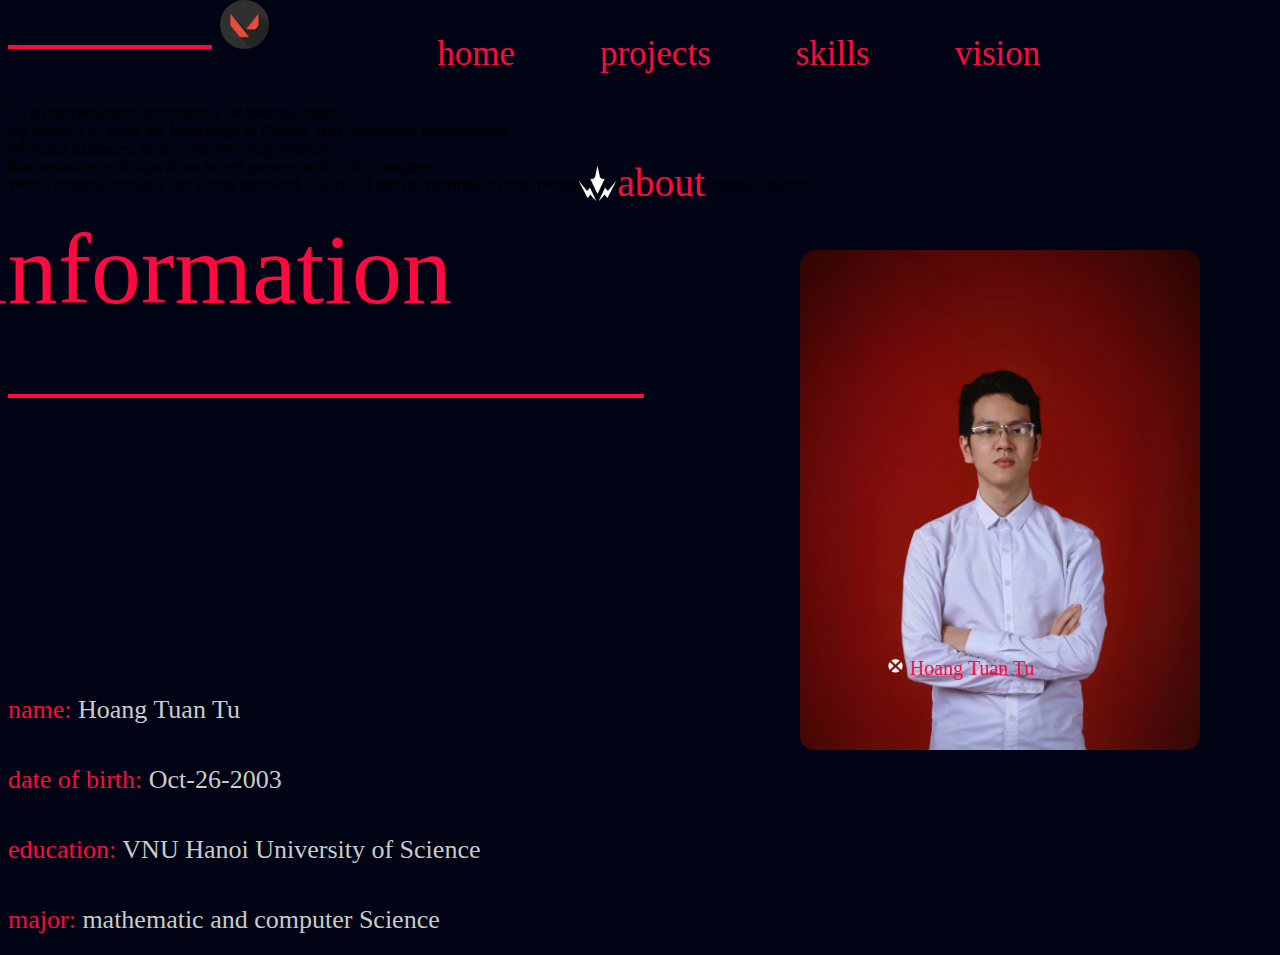
<file: about.html>
<!DOCTYPE html>
<html lang="en">

<head>
  <meta charset="UTF-8">
  <meta name="viewport" content="width=device-width, initial-scale=1.0">
  <title>About | Grizmo</title>
  <link rel="stylesheet" href="style.css">
  <script src="script.js" defer></script>
  <link rel="icon" href="Assets/Component/Logo.png">
</head>

<body>

  <div class="aboutPage">
    <nav class="Frame44-nav">
      <ul><a class="nav44" href="index.html" onclick="checkNavigation('index.html')">home</a></ul>
      <ul><a class="nav44" href="project.html">projects</a></ul>
      <ul><a class="nav44" href="skill.html">skills</a></ul>
      <ul><a class="nav44" href="vision.html">vision</a></ul>
    </nav>

    <div class="contentAbout">
      <!-- line1 -->
      <div class="Line" style="width: 200px; left: 0; top: -55px;"></div>
      <img class="VBugNegativeOffWhite" style="width: 50px; height: 50px; left: 220px; top: 0px; position: absolute"
        src="Assets/Component/V_Bug_Negative_Off-White.png" />

      <div class="Frame45"
        style="height: 200px; padding-top: 5px; padding-bottom: 4px; padding-left: 8px; left: 614px; top: 128px; position: absolute; justify-content: flex-start; align-items: flex-start; gap: 13px; display: inline-flex">
        <div class="Abilities"
          style="width: 39px; height: fit-content; justify-content: center; align-items: center; display: flex">
          <img class="QSovaShockBolt" style="width: 39px; height: fit-content;" src="Assets/Component/Abilities.png" />
          <div class="Type1" style="width: 152.73px; height: fit-content; font-size: 39.49px;  line-height: 100px;">
            about
          </div>
        </div>
      </div>

      <div class="aboutdecription">
        As an inexperienced Information Technology intern, <br>my desire is to apply my knowledge of Python, Java,
        JavaScript programming, <br> relational databases, object-oriented programming,
        <br> data structures and algorithms to real projects within the company.
        <br>With a dynamic mindset and strong teamwork abilities, I aim to
        contribute to both personal growth and the company's success.
      </div>
    </div>

    <div class="Line" style="width: 50%; top: 200px;"></div>

    <div class="information">

      <div class="Group1">
        <div class="TheFolio" style="left: -20px; color: #FE0940;">information</div>

        <div class="Tittle" style="top: 75%;">
          <span>name: </span><span style="color: #CBCBCB;">Hoang Tuan Tu<br></span>
          <span>date of birth: </span><span style="color: #CBCBCB;">Oct-26-2003</br></span>
          <span>education: </span><span style="color: #CBCBCB;">VNU Hanoi University of Science</br></span>
          <span>major: </span><span style="color: #CBCBCB;">mathematic and computer Science</br></span>
        </div>

      </div>

      <div class="Component1">
        <img class="SelfPicture" src="Assets/Image/piture2.png" alt="SelfPicture" />
        <div class="Name">
          Hoang Tuan Tu </div>
        <img class="Classes" src="Assets/Component/Classes.png"
          style="width: 14.21px; height: 14.21px; left: 88.41px; top: 409.25px; position: absolute; justify-content: center; align-items: center; display: inline-flex">
        </img>
      </div>

    </div>
  </div>

</body>

</html>
</file>
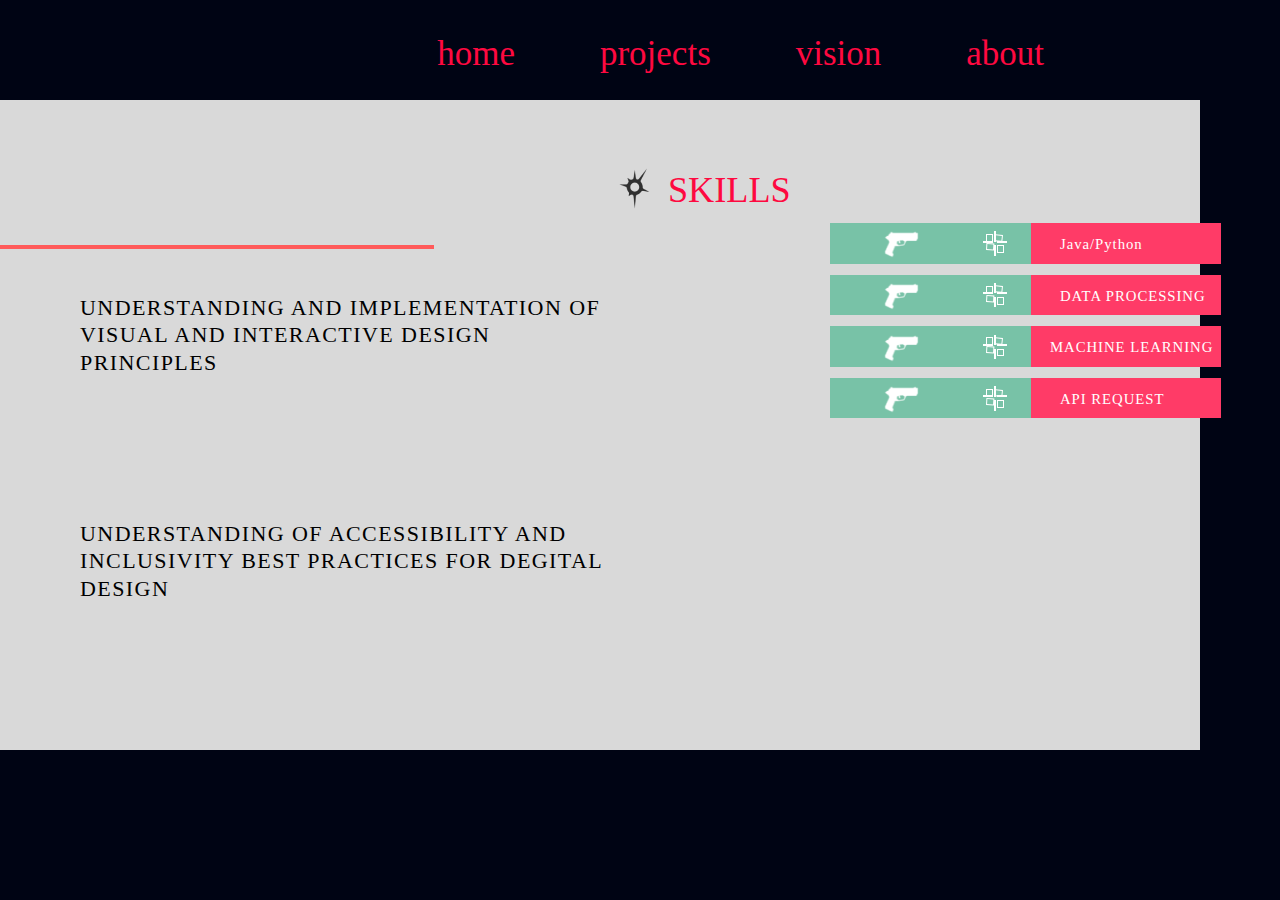
<file: skill.html>
<!DOCTYPE html>
<html lang="en">

<head>
    <meta charset="UTF-8">
    <meta name="viewport" content="width=device-width, initial-scale=1.0">
    <title>Skill | Grizmo</title>
    <link rel="stylesheet" href="style.css">
    <script src="script.js"></script>
    <link rel="icon" href="Assets/Component/Logo.png">
</head>

<body>
    <nav class="Frame44-nav">
        <ul><a class="nav44" href="index.html">home </a></ul>
        <ul><a class="nav44" href="project.html">projects</a></ul>
        <ul><a class="nav44" href="vision.html">vision</a></ul>
        <ul><a class="nav44" href="about.html">about</a></ul>
    </nav>


    <div class="Skills"
        style="width: 1200px; height: 650px; left: 0px; top: 100px; position: absolute; background: #D9D9D9">
        <div class="Component2"
            style="width: 391.18px; left: 830px; top: 123px; position: absolute; flex-direction: column; justify-content: flex-start; align-items: flex-start; gap: 11px; display: inline-flex">
            <div class="Group15" style="width: 400px; height: 40.59px; position: relative">
                <div class="Rectangle4"
                    style="width: 391.18px; height: 40.59px; left: 0px; top: 0px; position: absolute; background: #FF3B67">
                </div>
                <div class="Rectangle5"
                    style="width: 200.76px; height: 40.59px; left: 0px; top: 0px; position: absolute; background: rgba(58.86, 255, 196.16, 0.69)">
                </div>
                <div class="Group3"
                    style="width: 22.43px; height: 22.42px; left: 152.82px; top: 8.41px; position: absolute">
                    <div class="Vector1"
                        style="width: 0px; height: 8.41px; left: 11.22px; top: 0px; position: absolute; border: 1.40px white solid">
                    </div>
                    <div class="Vector2"
                        style="width: 0px; height: 8.41px; left: 11.22px; top: 14.01px; position: absolute; border: 1.40px white solid">
                    </div>
                    <div class="Vector3"
                        style="width: 0px; height: 8.41px; left: 14.02px; top: 11.21px; position: absolute; transform: rotate(-90deg); transform-origin: 0 0; border: 1.40px white solid">
                    </div>
                    <div class="Vector4"
                        style="width: 0px; height: 8.41px; left: 0px; top: 11.21px; position: absolute; transform: rotate(-90deg); transform-origin: 0 0; border: 1.40px white solid">
                    </div>
                    <div class="Vector5"
                        style="width: 4.91px; height: 5.60px; left: 2.80px; top: 2.80px; position: absolute; border: 1.40px white solid">
                    </div>
                    <div class="Vector6"
                        style="width: 4.90px; height: 5.61px; left: 2.80px; top: 18.91px; position: absolute; transform: rotate(-86.51deg); transform-origin: 0 0; border: 1.40px white solid">
                    </div>
                    <div class="Vector7"
                        style="width: 4.91px; height: 5.60px; left: 14.02px; top: 14.01px; position: absolute; border: 1.40px white solid">
                    </div>
                    <div class="Vector8"
                        style="width: 4.90px; height: 5.61px; left: 20.10px; top: 3.37px; position: absolute; transform: rotate(95.81deg); transform-origin: 0 0; border: 1.40px white solid">
                    </div>
                </div>
                <div class="Tools"
                    style="left: 230px; top: 12.13px; position: absolute; text-align: center; color: white; font-size: 14.76px; font-weight: 500; line-height: 18.41px; letter-spacing: 0.96px; word-wrap: break-word">
                    Java/Python</div>
                <div class="Killfeed"
                    style="width: 35.39px; height: 26.89px; left: 53.79px; top: 8.07px; position: absolute; justify-content: center; align-items: center; display: inline-flex">
                    <img class="Classic"
                        src="Assets\Killfeed.png" />
                </div>
                <div class="LinearArrowsAltArrowDown"
                    style="width: 21.51px; height: 21.51px; left: 314.66px; top: 9.86px; position: absolute">
                </div>
            </div>
            <div class="Group16" style="width: 391.18px; height: 40.59px; position: relative">
                <div class="Group6" style="width: 391.18px; height: 40.59px; left: 0px; top: 0px; position: absolute">
                    <div class="Rectangle4"
                        style="width: 391.18px; height: 40.59px; left: 0px; top: 0px; position: absolute; background: #FF3B67">
                    </div>
                    <div class="Rectangle5"
                        style="width: 200.76px; height: 40.59px; left: 0px; top: 0px; position: absolute; background: rgba(58.86, 255, 196.16, 0.69)">
                    </div>
                    <div class="Group3"
                        style="width: 22.43px; height: 22.42px; left: 152.82px; top: 8.41px; position: absolute">
                        <div class="Vector1"
                            style="width: 0px; height: 8.41px; left: 11.22px; top: -0px; position: absolute; border: 1.40px white solid">
                        </div>
                        <div class="Vector2"
                            style="width: 0px; height: 8.41px; left: 11.22px; top: 14.01px; position: absolute; border: 1.40px white solid">
                        </div>
                        <div class="Vector3"
                            style="width: 0px; height: 8.41px; left: 14.02px; top: 11.21px; position: absolute; transform: rotate(-90deg); transform-origin: 0 0; border: 1.40px white solid">
                        </div>
                        <div class="Vector4"
                            style="width: 0px; height: 8.41px; left: 0px; top: 11.21px; position: absolute; transform: rotate(-90deg); transform-origin: 0 0; border: 1.40px white solid">
                        </div>
                        <div class="Vector5"
                            style="width: 4.91px; height: 5.60px; left: 2.80px; top: 2.80px; position: absolute; border: 1.40px white solid">
                        </div>
                        <div class="Vector6"
                            style="width: 4.90px; height: 5.61px; left: 2.80px; top: 18.91px; position: absolute; transform: rotate(-86.51deg); transform-origin: 0 0; border: 1.40px white solid">
                        </div>
                        <div class="Vector7"
                            style="width: 4.91px; height: 5.60px; left: 14.02px; top: 14.01px; position: absolute; border: 1.40px white solid">
                        </div>
                        <div class="Vector8"
                            style="width: 4.90px; height: 5.61px; left: 20.10px; top: 3.37px; position: absolute; transform: rotate(95.81deg); transform-origin: 0 0; border: 1.40px white solid">
                        </div>
                    </div>
                    <div class="Figma"
                        style="left: 230px; top: 12.13px; position: absolute; text-align: center; color: white; font-size: 14.76px; font-weight: 500; line-height: 18.41px; letter-spacing: 0.96px; word-wrap: break-word">
                        DATA PROCESSING </div>
                </div>
                <div class="Killfeed"
                    style="width: 35.39px; height: 26.89px; left: 53.79px; top: 8.07px; position: absolute; justify-content: center; align-items: center; display: inline-flex">
                    <img class="Classic"
                        src="Assets\Killfeed.png" />
                </div>
            </div>
            <div class="Group17" style="width: 391.18px; height: 40.59px; position: relative">
                <div class="Group7" style="width: 391.18px; height: 40.59px; left: 0px; top: 0px; position: absolute">
                    <div class="Rectangle4"
                        style="width: 391.18px; height: 40.59px; left: 0px; top: 0px; position: absolute; background: #FF3B67">
                    </div>
                    <div class="Rectangle5"
                        style="width: 200.76px; height: 40.59px; left: 0px; top: 0px; position: absolute; background: rgba(58.86, 255, 196.16, 0.69)">
                    </div>
                    <div class="Group3"
                        style="width: 22.43px; height: 22.42px; left: 152.82px; top: 8.41px; position: absolute">
                        <div class="Vector1"
                            style="width: 0px; height: 8.41px; left: 11.22px; top: 0px; position: absolute; border: 1.40px white solid">
                        </div>
                        <div class="Vector2"
                            style="width: 0px; height: 8.41px; left: 11.22px; top: 14.01px; position: absolute; border: 1.40px white solid">
                        </div>
                        <div class="Vector3"
                            style="width: 0px; height: 8.41px; left: 14.02px; top: 11.21px; position: absolute; transform: rotate(-90deg); transform-origin: 0 0; border: 1.40px white solid">
                        </div>
                        <div class="Vector4"
                            style="width: 0px; height: 8.41px; left: 0px; top: 11.21px; position: absolute; transform: rotate(-90deg); transform-origin: 0 0; border: 1.40px white solid">
                        </div>
                        <div class="Vector5"
                            style="width: 4.91px; height: 5.60px; left: 2.80px; top: 2.80px; position: absolute; border: 1.40px white solid">
                        </div>
                        <div class="Vector6"
                            style="width: 4.90px; height: 5.61px; left: 2.80px; top: 18.91px; position: absolute; transform: rotate(-86.51deg); transform-origin: 0 0; border: 1.40px white solid">
                        </div>
                        <div class="Vector7"
                            style="width: 4.91px; height: 5.60px; left: 14.02px; top: 14.01px; position: absolute; border: 1.40px white solid">
                        </div>
                        <div class="Vector8"
                            style="width: 4.90px; height: 5.61px; left: 20.10px; top: 3.37px; position: absolute; transform: rotate(95.81deg); transform-origin: 0 0; border: 1.40px white solid">
                        </div>
                    </div>
                    <div class="AdobeXd"
                        style="left: 220px; top: 12.13px; position: absolute; text-align: center; color: white; font-size: 14.76px; font-weight: 500; line-height: 18.41px; letter-spacing: 0.96px; word-wrap: break-word">
                        MACHINE LEARNING </div>
                </div>
                <div class="Killfeed"
                    style="width: 35.39px; height: 26.89px; left: 53.79px; top: 8.96px; position: absolute; justify-content: center; align-items: center; display: inline-flex">
                    <img class="Classic"
                        src="Assets\Killfeed.png" />
                </div>
            </div>
            <div class="Group18" style="width: 391.18px; height: 40.59px; position: relative">
                <div class="Group8" style="width: 391.18px; height: 40.59px; left: 0px; top: 0px; position: absolute">
                    <div class="Rectangle4"
                        style="width: 391.18px; height: 40.59px; left: 0px; top: 0px; position: absolute; background: #FF3B67">
                    </div>
                    <div class="Rectangle5"
                        style="width: 200.76px; height: 40.59px; left: 0px; top: 0px; position: absolute; background: rgba(58.86, 255, 196.16, 0.69)">
                    </div>
                    <div class="Group3"
                        style="width: 22.43px; height: 22.42px; left: 152.82px; top: 8.41px; position: absolute">
                        <div class="Vector1"
                            style="width: 0px; height: 8.41px; left: 11.22px; top: 0px; position: absolute; border: 1.40px white solid">
                        </div>
                        <div class="Vector2"
                            style="width: 0px; height: 8.41px; left: 11.22px; top: 14.01px; position: absolute; border: 1.40px white solid">
                        </div>
                        <div class="Vector3"
                            style="width: 0px; height: 8.41px; left: 14.02px; top: 11.21px; position: absolute; transform: rotate(-90deg); transform-origin: 0 0; border: 1.40px white solid">
                        </div>
                        <div class="Vector4"
                            style="width: 0px; height: 8.41px; left: 0px; top: 11.21px; position: absolute; transform: rotate(-90deg); transform-origin: 0 0; border: 1.40px white solid">
                        </div>
                        <div class="Vector5"
                            style="width: 4.91px; height: 5.60px; left: 2.80px; top: 2.80px; position: absolute; border: 1.40px white solid">
                        </div>
                        <div class="Vector6"
                            style="width: 4.90px; height: 5.61px; left: 2.80px; top: 18.91px; position: absolute; transform: rotate(-86.51deg); transform-origin: 0 0; border: 1.40px white solid">
                        </div>
                        <div class="Vector7"
                            style="width: 4.91px; height: 5.60px; left: 14.02px; top: 14.01px; position: absolute; border: 1.40px white solid">
                        </div>
                        <div class="Vector8"
                            style="width: 4.90px; height: 5.61px; left: 20.10px; top: 3.37px; position: absolute; transform: rotate(95.81deg); transform-origin: 0 0; border: 1.40px white solid">
                        </div>
                    </div>
                    <div class="PremierePro"
                        style="left: 230px; top: 12.13px; position: absolute; text-align: center; color: white; font-size: 14.76px; font-weight: 500; line-height: 18.41px; letter-spacing: 0.96px; word-wrap: break-word">
                        API REQUEST </div>
                </div>
                <div class="Killfeed"
                    style="width: 35.39px; height: 26.89px; left: 53.79px; top: 8.07px; position: absolute; justify-content: center; align-items: center; display: inline-flex">
                    <img class="Classic"
                        src="Assets\Killfeed.png" />
                </div>
            </div>
        </div>
        <div class="Text"
            style="width: 527px; left: 80px; top: 194px">
            UNDERSTANDING AND IMPLEMENTATION OF VISUAL AND INTERACTIVE DESIGN PRINCIPLES </div>
        <div class="Text"
            style="width: 548px; left: 80px; top: 420px">
            UNDERSTANDING OF ACCESSIBILITY AND INCLUSIVITY BEST PRACTICES FOR DEGITAL DESIGN </div>
        <div class="Frame48"
            style="width: 199px; height: 48px; padding-top: 5px; padding-bottom: 4px; padding-left: 8px; left: 606px; top: 63px; position: absolute; justify-content: flex-start; align-items: flex-start; gap: 13px; display: inline-flex">
            <div class="Abilities"
                style="width: 41px; height: 41px; justify-content: center; align-items: center; display: flex">
                <img class="QPhoenixCurveball" style="width: 41px; height: 41px"
                    src="Assets\Abilities.png" />
            </div>
            <div class="Skills"
                style="width: 137px; height: 48px; color: #FE0940; font-size: 36.18px; font-weight: 400; line-height: 45.11px; word-wrap: break-word">
                SKILLS </div>
        </div>
        <div class="Line12"
            style="width: 430.02px; height: 0px; left: 0px; top: 145px; position: absolute; border: 2px #FF5A5A solid">
        </div>
    </div>
</body>

</html>
</file>
<file: style.css>
:root {
    --background-color: #000414;
    --text-color: #FE0940;
    --font: VALORANT;
    --white: #CFCFCF;
}

body {
    background-color: var(--background-color);
    font-family: var(--font);
    cursor: url('Assets/Reaver/1\ -\ Jett\ Kunai\ Normal\ Select.cur'), auto;
}

.Tittle {
    position: absolute;
    color: var(--text-color);
    font-size: 25.62px;
    font-weight: 400;
    line-height: 31.95px;
    word-wrap: break-word;
    height: 30px;
}



.TheFolio {
    position: absolute;
    text-align: center;
    color: var(--white);
    font-size: 100px;
    font-weight: 400;
    line-height: 144.46px;
    word-wrap: break-word;
}

.SelfPicture {
    width: 400px;
    height: 600px;
    position: absolute;
    border-radius: 14.26px;
    object-fit: cover;
    transform: scale(1);
    transition: transform 0.5s ease-in-out;
}

.SelfPicture:hover {
    transform: scale(1.1);
    transition: transform 0.5s ease-in-out;
}

.Component1 {
    width: 400px;
    height: 500px;
    left: 800px;
    top: 250px;
    position: absolute;
    border-radius: 14.26px;
    overflow: hidden;
    transition: transform 0.3s ease-in-out;
    transform-origin: top;
}

.Component1:hover {
    transform: scale(1.1);
}

.Component1::before {
    content: "";
    position: absolute;
    top: 0;
    left: 0;
    width: 100%;
    height: 100%;
    background-color: rgba(255, 0, 0, 0.5);
    opacity: 0;
    z-index: 1;
    pointer-events: none;
    transition: opacity 0.3s;
}

.Component1:hover::before {
    opacity: 0.5;
}

.Name {
    width: 192.26px;
    height: 24.24px;
    left: 109.80px;
    top: 405.69px;
    position: absolute;
    color: var(--text-color);
    font-size: 20.06px;
    font-weight: 400;
    line-height: 25.02px;
    word-wrap: break-word;
}

nav {
    left: 30%;
    position: relative;
    justify-content: flex-start;
    align-items: flex-start;
    gap: 25px;
    display: flex;
    width: fit-content;
    height: fit-content;
}

nav a {
    padding: 10px;
    justify-content: space-around;
    align-items: baseline;
    top: 10%;
    display: flex;
    text-decoration: none;
    list-style: none;
    font-size: 35px;
    color: var(--text-color);
}

nav a:hover {
    color: var(--white);
    cursor: url('Assets/Reaver/1\ -\ Jett\ Kunai\ Normal\ Select.cur'), auto;
}

.Type1 {
    color: var(--text-color);
    font-size: 26px;
    font-weight: 400;
    line-height: 31.95px;
    word-wrap: break-word;
}

.Type1:hover {
    color: var(--white);
    cursor: url('Assets/Reaver/1\ -\ Jett\ Kunai\ Normal\ Select.cur'), auto;
}

span {
    font-size: 108.78px;
    font-weight: 400;
    line-height: 135.65px;
    word-wrap: break-word;
}

.Type4 {
    padding-left: 9px;
    padding-right: 9px;
    padding-top: 10px;
    padding-bottom: 6px;
    top: 670px;
    position: absolute;
    border-radius: 5.65px;
    border: 0.71px rgba(255, 156.61, 156.61, 0.40) solid;
    justify-content: flex-start;
    align-items: flex-end;
    gap: 5.65px;
    display: inline-flex;
    height: 30px;
}

.Type2 {
    text-align: center;
    color: var(--white);
    font-size: 14.13px;
    font-family: Aldrich;
    font-weight: 400;
    line-height: 17.62px;
    word-wrap: break-word;
}

.Type2:hover {
    color: var(--text-color);
    cursor: url('Assets/Reaver/1\ -\ Jett\ Kunai\ Normal\ Select.cur'), auto;
}

.Type3 {
    padding-left: 25px;
    padding-right: 25px;
    padding-top: 7px;
    padding-bottom: 7px;
    top: 548px;
    position: absolute;
    border-radius: 11.16px;
    border: 0.56px #FF8D8D solid;
    justify-content: center;
    align-items: center;
    gap: 10.05px;
    display: inline-flex;
}

.Type3 a {
    text-align: center;
    color: var(--white);
    font-size: 22.33px;
    font-weight: 400;
    text-decoration: underline;
    line-height: 27.84px;
    word-wrap: break-word;
}

.Type3:hover {
    color: var(--text-color);
    cursor: url('Assets/Reaver/1\ -\ Jett\ Kunai\ Normal\ Select.cur'), auto;
}

.Line {
    position: relative;
    border: 2px var(--text-color) solid;
}

.ThankYou {
    left: 10%;
    top: 10%;
    position: absolute;
    text-align: center;
    color: var(--white);
    justify-content: center;
    width: 90%;
}

.ThankYou span {
    font-weight: 400;
    line-height: 144.46px;
    word-wrap: break-word;
}

.Type5 {
    padding: 10px 10px 10px 10px;
    top: 60%;
    position: absolute;
    border-radius: 15px;
    border: 1px #FF8D8D solid;
    justify-content: center;
    width: 20%;
    gap: 10px;
    display: inline-flex;

}

.Type5 a {
    text-align: center;
    font-size: 22.33px;
    font-weight: 400;
    line-height: 27.84px;
    word-wrap: break-word;
    color: var(--white);
}

.Type5 a:hover {
    cursor: url("Assets/Reaver/1\ -\ Jett\ Kunai\ Normal\ Select.cur"), auto;
    color: var(--text-color);
}


.Quete {
    left: 10%;
    top: 32%;
    position: absolute;
    text-align: center;
    color: var(--white);
    justify-content: center;
    width: 90%;
    font-size: 250%;
}

.picture2 {
    width: 400px;
    height: 600px;
    position: absolute;
    border-radius: 15px;
    object-fit: cover;
    transform: scale(1);
    transition: transform 0.5s ease-in-out;
    justify-content: center;
    width: 20%;
}

.name {
    width: fit-content;
    left: 10%px;
    top: 210px;
}

.Tittle span {
    font-size: 26px;
    line-height: 70px;
}

.Classic {
    width: 35.39px;
    height: 26.89px;
    transform-origin: 0 0
}

.Text {
    position: absolute;
    color: black;
    font-size: 22px;
    font-weight: 400;
    line-height: 27.43px;
    letter-spacing: 1.43px;
    word-wrap: break-word
}

.Text:hover {
    color: #FE0940;

}
</file>
